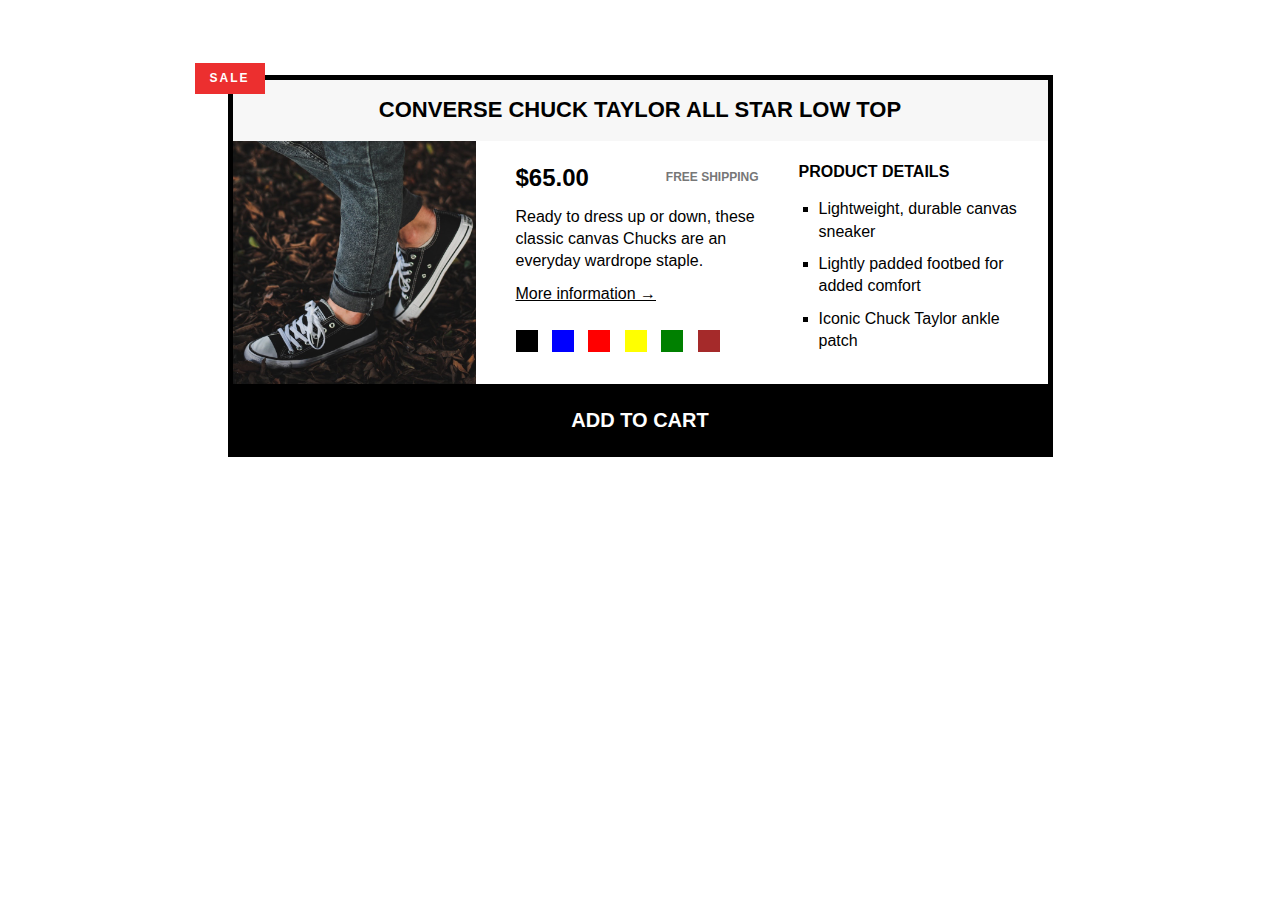
<file: challenge-1/index.html>
<!DOCTYPE html>
<html lang="en">
  <head>
    <meta charset="UTF-8" />
    <meta name="viewport" content="width=device-width, initial-scale=1.0" />
    <title>Challenge-1</title>
    <link rel="stylesheet" href="css/style.css" />
  </head>
  <body>
    <article class="product">
      <h2 class="product-title">Converse Chuck Taylor All Star Low Top</h2>

      <div class="container clearfix">
        <img
          src="images/challenges.jpg"
          alt="Shoes"
          class="product-img"
          width="243px"
          height="243px"
        />

        <div class="product-info">
          <p class="price"><strong>$65.00</strong></p>

          <p class="shipping">Free shipping</p>

          <p class="sale">Sale</p>

          <p class="description">
            Ready to dress up or down, these classic canvas Chucks are an
            everyday wardrope staple.
          </p>

          <a class="more-info" href="#">More information &rarr;</a>

          <div class="colors">
            <div class="color"></div>
            <div class="color color-blue"></div>
            <div class="color color-red"></div>
            <div class="color color-yellow"></div>
            <div class="color color-green"></div>
            <div class="color color-brown"></div>
          </div>
        </div>

        <div class="product-details">
          <h2 class="details-title">Product details</h2>

          <ul class="details-list">
            <li>Lightweight, durable canvas sneaker</li>
            <li>Lightly padded footbed for added comfort</li>
            <li>Iconic Chuck Taylor ankle patch</li>
          </ul>
        </div>
      </div>

      <button class="add-cart">Add to cart</button>
    </article>
  </body>
</html>
</file>
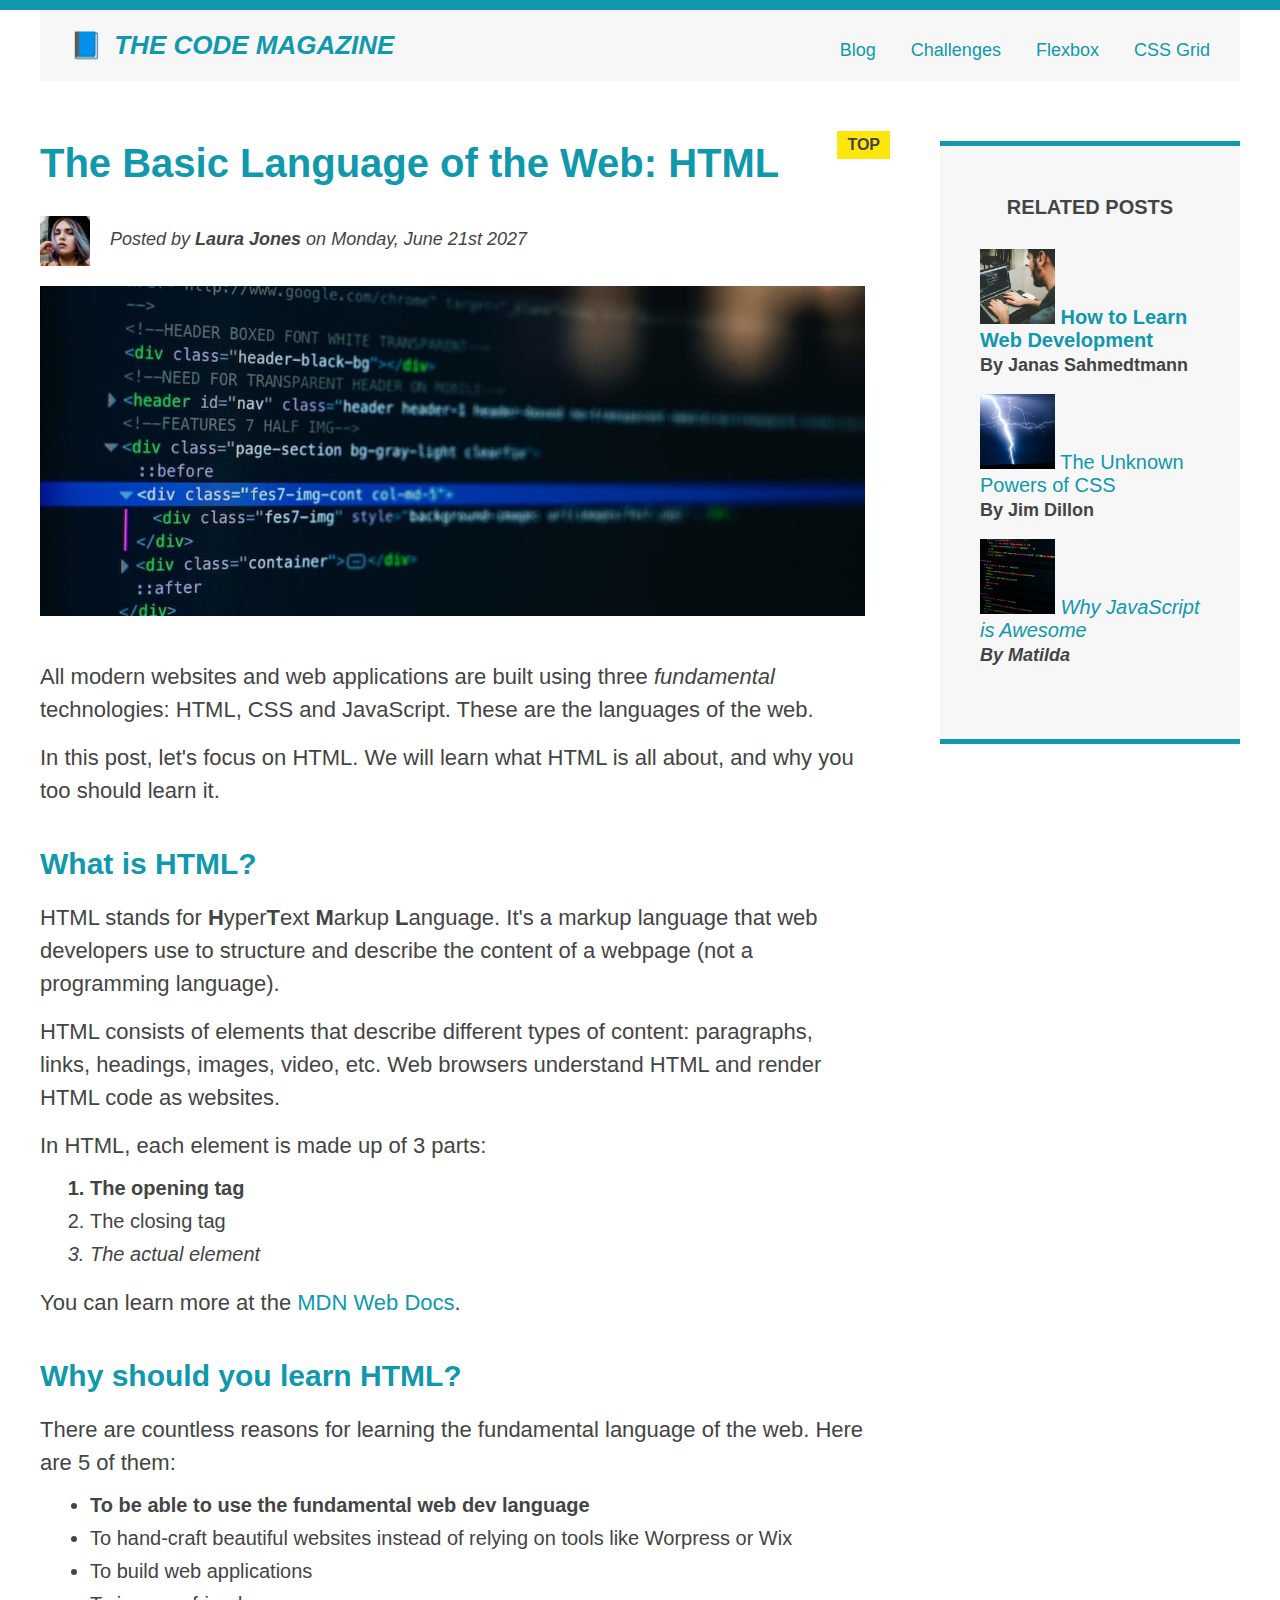
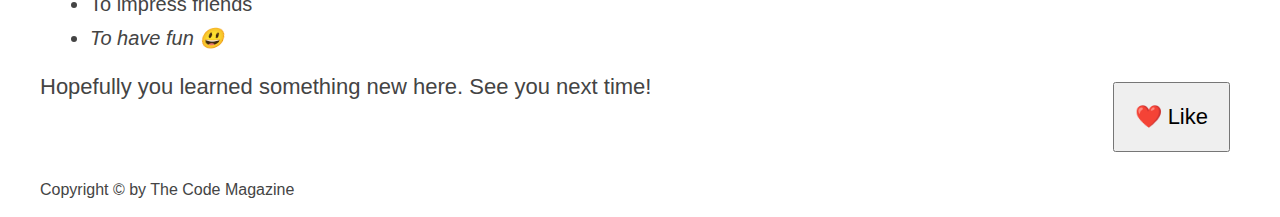
<file: html-basics/index.html>
<!DOCTYPE html>
<html lang="en">
  <head>
    <meta charset="UTF-8" />
    <meta http-equiv="X-UA-Compatible" content="IE=edge" />
    <meta name="viewport" content="width=device-width, initial-scale=1.0" />
    <title>HTML Basics</title>

    <!-- Linking External CSS to the HTML -->
    <link rel="stylesheet" href="css/style.css" />
  </head>

  <body>
    <div class="container">
      <!-- HTML Comment -->

      <!-- First Part of the webpage -->
      <!-- Header - top part of any website -->
      <header class="main-header clearfix">
        <!-- Semantic HTML -->
        <h1>📘 The Code Magazine</h1>

        <!-- Navigation -->
        <nav>
          <!-- Semantic HTML -->
          <a href="blog.html" target="_blank">Blog</a>
          <a href="#">Challenges</a>
          <a href="#">Flexbox</a>
          <a href="#">CSS Grid</a>
        </nav>

        <!-- <div class="clear"></div> -->
      </header>

      <!-- Second Part of the webpage -->
      <!-- BlockPost - Article -->
      <article>
        <header class="post-header">
          <h2>The Basic Language of the Web: HTML</h2>

          <img
            src="images/laura-jones.jpg"
            alt="Laura Jones"
            width="50"
            height="50"
            class="author-image"
          />

          <p id="author" class="author">
            Posted by <strong>Laura Jones</strong> on Monday, June 21st 2027
          </p>

          <img
            src="images/post-img.jpg"
            alt="HTML Code on a screen"
            width="500"
            height="200"
            class="post-image"
          />
        </header>

        <p>
          All modern websites and web applications are built using three
          <em>fundamental</em>
          technologies: HTML, CSS and JavaScript. These are the languages of the
          web.
        </p>

        <p>
          In this post, let's focus on HTML. We will learn what HTML is all
          about, and why you too should learn it.
        </p>

        <h3>What is HTML?</h3>

        <p>
          HTML stands for <strong>H</strong>yper<strong>T</strong>ext
          <strong>M</strong>arkup <strong>L</strong>anguage. It's a markup
          language that web developers use to structure and describe the content
          of a webpage (not a programming language).
        </p>

        <p>
          HTML consists of elements that describe different types of content:
          paragraphs, links, headings, images, video, etc. Web browsers
          understand HTML and render HTML code as websites.
        </p>

        <p>In HTML, each element is made up of 3 parts:</p>

        <ol>
          <li>The opening tag</li>
          <li>The closing tag</li>
          <li>The actual element</li>
        </ol>

        <p>
          You can learn more at the
          <a
            href="https://developer.mozilla.org/en-US/docs/Learn_web_development/Core/Structuring_content"
            target="_blank"
            >MDN Web Docs</a
          >.
        </p>

        <h3>Why should you learn HTML?</h3>

        <p>
          There are countless reasons for learning the fundamental language of
          the web. Here are 5 of them:
        </p>

        <ul>
          <li>To be able to use the fundamental web dev language</li>
          <li>
            To hand-craft beautiful websites instead of relying on tools like
            Worpress or Wix
          </li>
          <li>To build web applications</li>
          <li>To impress friends</li>
          <li>To have fun 😃</li>
        </ul>

        <p>Hopefully you learned something new here. See you next time!</p>
      </article>

      <aside>
        <h4>Related posts</h4>
        <ul class="related">
          <li>
            <img
              src="images/related-1.jpg"
              alt="Related Post 1"
              width="75"
              height="75"
            />
            <a href="#" target="_blank">How to Learn Web Development</a>
            <p class="related-author">By Janas Sahmedtmann</p>
          </li>
          <li>
            <img
              src="images/related-2.jpg"
              alt="Related Post 2"
              width="75"
              height="75"
            />
            <a href="#" target="_blank">The Unknown Powers of CSS</a>
            <p class="related-author">By Jim Dillon</p>
          </li>
          <li>
            <img
              src="images/related-3.jpg"
              alt="Related Post 3"
              width="75"
              height="75"
            />
            <a href="#" target="_blank">Why JavaScript is Awesome</a>
            <p class="related-author">By Matilda</p>
          </li>
        </ul>
      </aside>

      <!-- Footer - bottom part of any website -->
      <footer>
        <!-- HTML entity &copy; -->
        <p id="copyright">Copyright &copy; by The Code Magazine</p>
      </footer>
    </div>

    <button>❤️ Like</button>
  </body>
</html>
</file>
<file: challenge-1/css/style.css>
* {
  margin: 0;
  padding: 0;
  box-sizing: border-box;
}

body {
  font-family: sans-serif;
  line-height: 1.4;
}

.clearfix::after {
  content: "";
  display: block;
  clear: both;
}

/* .container {
  background-color: red;
} */

/* PRODUCT */
.product {
  width: 825px;
  border: 5px solid black;
  margin: 75px auto;

  position: relative;
}

.product-title {
  background-color: #f7f7f7;
  text-transform: uppercase;
  font-weight: bold;
  font-size: 22px;
  text-align: center;
  padding: 15px;
}

/* PRODUCT INFORMATION */
.product-img {
  float: left;
  margin-right: 40px;
}

.product-info {
  /* 825 - 8 - 250 - 80 */
  width: 243px;
  float: left;
  margin-right: 40px;
  margin-top: 20px;
}

.product-details {
  width: 243px;
  float: left;
  margin-top: 20px;
}

.price {
  font-size: 24px;
  float: left;
}

.shipping {
  font-size: 12px;
  text-transform: uppercase;
  font-weight: bold;
  color: #777;
  margin-bottom: 20px;
  float: right;
  margin-top: 8px;
}

.sale {
  background-color: #ec2f2f;
  color: #fff;
  font-size: 12px;
  text-transform: uppercase;
  font-weight: bold;
  letter-spacing: 2px;
  padding: 7px 15px;

  display: inline-block;
  /* width: 40px;
  text-align: center; */

  position: absolute;
  top: -17px;
  left: -38px;
}

.description {
  margin-bottom: 10px;
  clear: both;
}

.more-info {
  display: inline-block;
  margin-bottom: 25px;
}

.more-info:link,
.more-info:visited {
  color: black;
}

/* .more-info:visited {
  color: black;
} */

.more-info:hover,
.more-info:active {
  text-decoration: none;
}

/* .more-info:active {
  color: black;
} */

/* PRODUCT DETAILS */
.details-title {
  text-transform: uppercase;
  font-size: 16px;
  margin-bottom: 15px;
}

.details-list {
  list-style-type: square;
  /* margin-bottom: 15px;
  margin-left: 20px; */
  margin: 0 0 15px 20px;
}

.details-list li {
  margin-bottom: 10px;
}

.details-list li:last-child {
  margin-bottom: 0;
}

/* BUTTON */
.add-cart {
  width: 100%;
  background-color: black;
  color: #fff;
  font-weight: bold;
  text-transform: uppercase;
  font-size: 20px;
  border: none;
  padding: 20px 0 20px 0;
  cursor: pointer;
  border-top: 5px solid black;
}

.add-cart:hover {
  background-color: #fff;
  color: #000;
  /* border-top: 5px solid black; */
}

/* .product::before {
  content: "SALE";
  font-weight: bold;
  font-size: 16px;
  background-color: red;
  color: white;
  padding: 8px 20px;
  position: absolute;
  top: -22px;
  left: -45px;
} */

/* Colors
/* .colors {
  /* display: inline; */
/* margin-right: 10px;
  margin-bottom: 20px;
}

.size {
  height: 40px;
  width: 40px;
}

.display {
  display: inline-block;
}

.margin-box {
  margin-right: 25px;
}

.margin-box:last-child {
  margin-right: 0;
}

.black-col {
  background-color: #000;
  /* height: 40px;
  width: 40px; */

/* display: inline-block;
}

.green-col {
  background-color: #008000;
  /* height: 40px;
  width: 40px; */

/* display: inline-block; 
}

.red-col {
  background-color: #ff0000;
  /* height: 40px;
  width: 40px; */

/* display: inline-block; 
}

.yellow-col {
  background-color: #ffff00;
  /* height: 40px;
  width: 40px; */
/* display: inline-block; 
}

.purple-col {
  background-color: #800080;
  /* height: 40px;
  width: 40px; */

/* display: inline-block; 
}

.pink-col {
  background-color: #ffc0cb;
  /* height: 40px;
  width: 40px; */

/* display: inline-block; 
} */

.colors {
  margin-bottom: 20px;
}

.color {
  background-color: #000;
  height: 22px;
  width: 22px;

  display: inline-block;
  margin-right: 10px;
}

.color-blue {
  background-color: #0000ff;
}

.color-red {
  background-color: #ff0000;
}

.color-yellow {
  background-color: #ffff00;
}

.color-green {
  background-color: #008000;
}

.color-brown {
  background-color: #a52a2a;
}
</file>
<file: html-basics/css/style.css>
/* * {
  font-family: sans-serif;
} */

/* Universal Selector */

* {
  margin: 0;
  padding: 0;
  box-sizing: border-box;
}

body {
  font-family: sans-serif;
  color: #444;

  border-top: 10px solid #1098ad;
  position: relative;
}

.container {
  width: 1200px;
  margin: 0 auto;
  /* position: relative; */
}

h1,
h2,
h3 {
  color: #1098ad;
}

h1 {
  font-size: 26px;
  text-transform: uppercase;
  font-style: italic;
}

h2 {
  font-size: 40px;
  margin-bottom: 30px;
}

h3 {
  font-size: 30px;
  margin-bottom: 20px;
  margin-top: 40px;
}

h4 {
  font-size: 20px;
  text-transform: uppercase;
  text-align: center;
  margin-bottom: 30px;
}

p {
  font-size: 22px;
  line-height: 1.5; /* 1.5 times the font-size */
  margin-bottom: 15px;
}

ul,
ol {
  margin-left: 50px;
  margin-bottom: 20px;
}

li {
  font-size: 20px;
  margin-bottom: 10px;
  /* display: inline; */
}

li:last-child {
  margin-bottom: 0;
}

/* footer p {
  font-size: 16px;
} */

/* article header p {
  font-style: italic;
} */

/* ID Selector */
#author {
  font-style: italic;
  font-size: 18px;
}

#copyright {
  font-size: 16px;
}

.related-author {
  font-size: 18px;
  font-weight: bold;
}

.related {
  list-style: none;
  margin-left: 0;
}

.main-header {
  background-color: #f7f7f7;
  /* background-color: red; */
  padding: 20px 30px;
  margin-bottom: 60px;
  /* height: 80px; */
}

.post-header {
  margin-bottom: 40px;
  /* position: relative; */
}

nav {
  font-size: 18px;
  /* text-align: center; */
}

article {
  margin-bottom: 60px;
}

aside {
  background-color: #f7f7f7;
  border-top: 5px solid #1098ad;
  border-bottom: 5px solid #1098ad;
  padding: 50px 40px;
  /* box-sizing: border-box; */
}

body {
  /* background-color: ; */
}

li:first-child {
  font-weight: bold;
}

li:last-child {
  font-style: italic;
}

li:nth-child(even) {
  /* color: red; */
}

/* Misconception: this won't work */
article p:first-child {
  color: red;
}

/* Styling links */
a:link {
  /* unvisited link - i.e. an anchor tag that contains an href */
  color: #1098ad;
  text-decoration: none;
}

a:visited {
  /* visited link - link that is clicked or opened */
  /* color: #777; */
  color: #1098ad;
}

a:hover {
  /* mouse over link */
  color: orangered;
  font-weight: bold;
  text-decoration: underline orangered;
}

a:active {
  /* active link - link that is currently being clicked at the time of clicking */
  background-color: black;
  font-style: italic;
}

.post-image {
  /* Image is not inline element it is a inline-block element */
  width: 100%; /* It gets 100% width of the parent container */
  height: auto;
  /* margin: 100px; */
}

nav a:link {
  /* background-color: orangered;
  margin: 20px;
  padding: 20px;
  display: block; */
  margin-right: 30px;
  margin-top: 10px;
  display: inline-block;

  /* text-align: center; - it will not work because the anchor tag is inline - add text-align: center: to it's parent element - nav */
}

nav a:link:last-child {
  margin-right: 0;
}

/* positioning */
button {
  font-size: 22px;
  padding: 20px;
  cursor: pointer;

  position: absolute;
  /* top: 50px;
  left: 50px; */
  bottom: 50px;
  right: 50px;
}

/* Pseudo element selector */
h1::first-letter {
  font-style: normal;
  margin-right: 5px;
}

/* JSON siblings pseduo element selector */
/* This will select the first line of the paragraph that is the direct child of the h3 element - immediate child of h3 element */
h3 + p::first-line {
  /* color: red; */
}

h2 {
  /* background-color: orange; */
  position: relative;
}

h2::after {
  content: "TOP";
  background-color: #ffe70e;
  color: #444;
  font-size: 16px;
  font-weight: bold;
  display: inline-block;
  padding: 5px 10px;
  position: absolute;
  top: -10px;
  right: -25px;
}

/* Floats */
.author-image {
  float: left;
  margin-bottom: 20px;
}

.author {
  /* padding-left: 80px; */
  float: left;
  margin-top: 10px;
  margin-left: 20px;
}

h1 {
  float: left;
}

nav {
  float: right;
}

/* .clear {
  clear: both;
} */

.clearfix::after {
  content: "";
  display: block;
  clear: both;
}

article {
  /* background-color: green; */
  width: 825px;
  float: left;
}

aside {
  /* background-color: red; */
  width: 300px;
  float: right;
}

footer {
  /* background-color: yellow; */
  clear: both;
}
</file>
